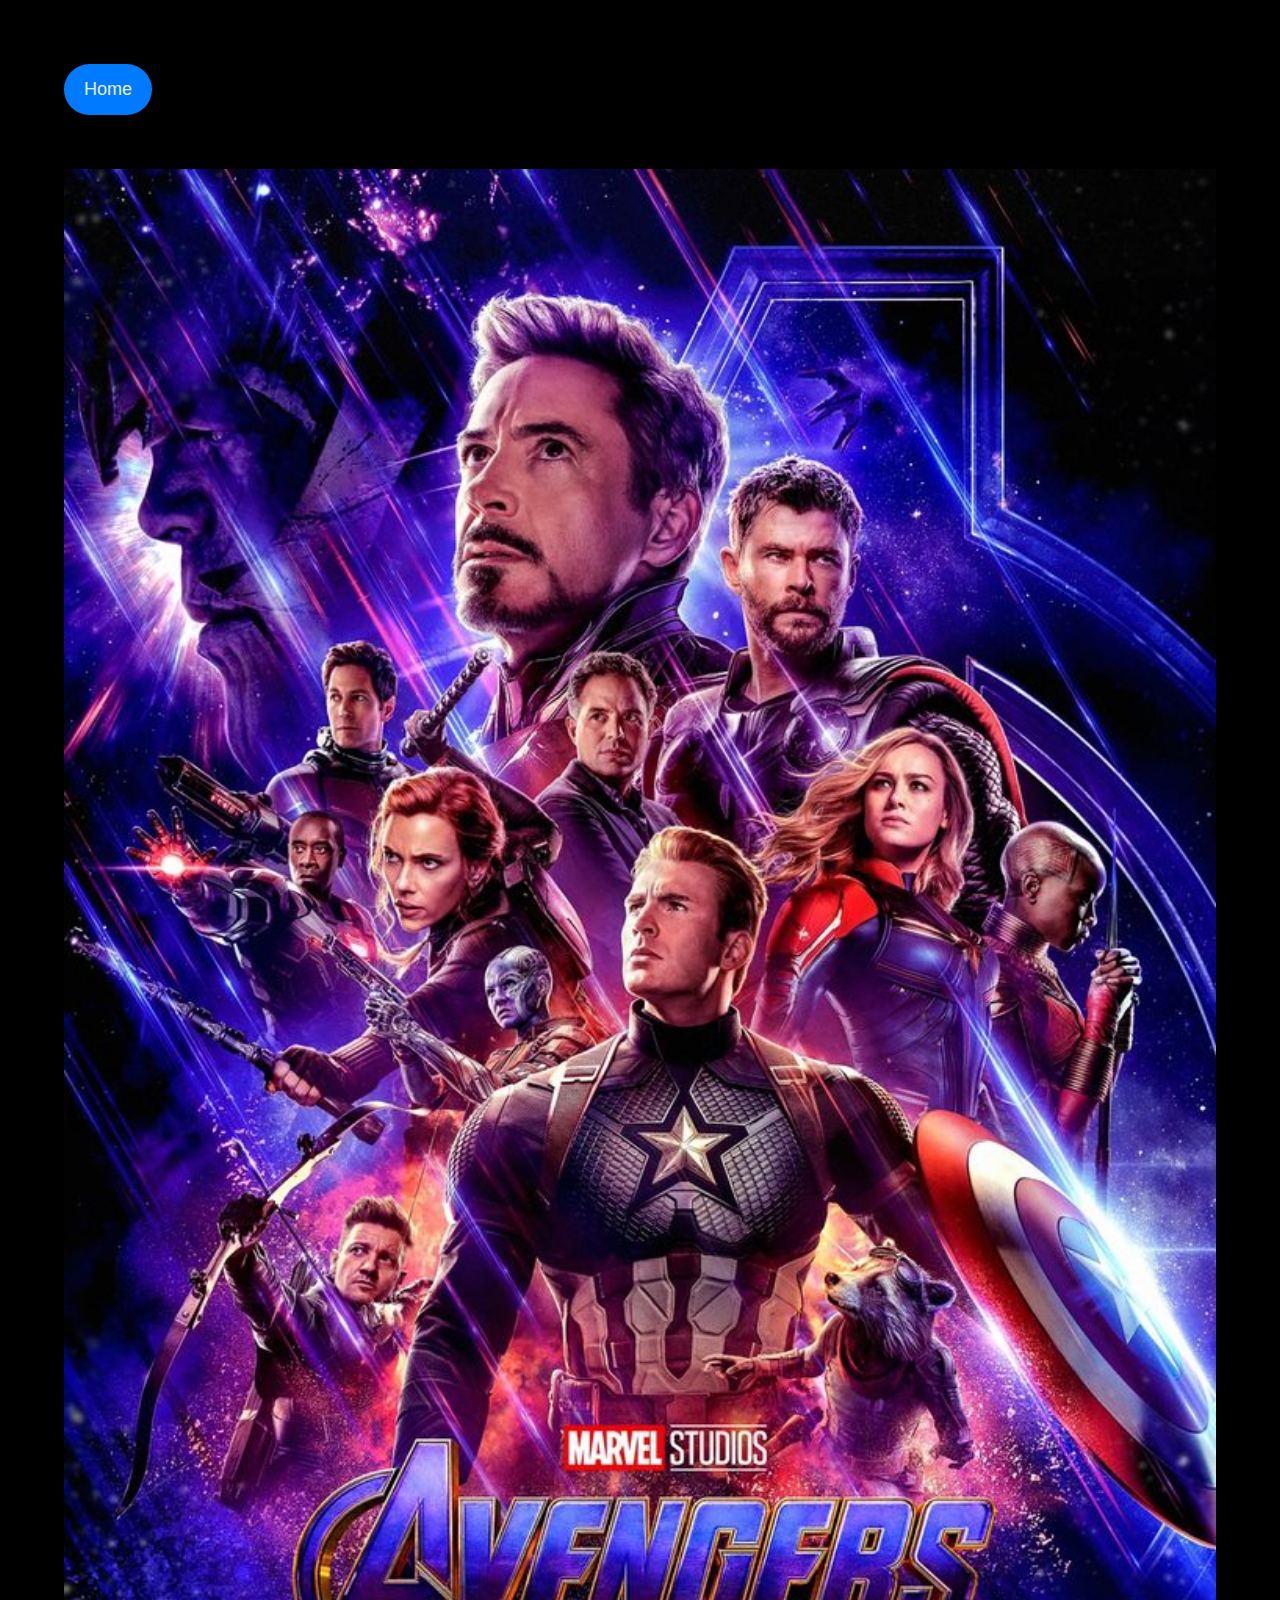
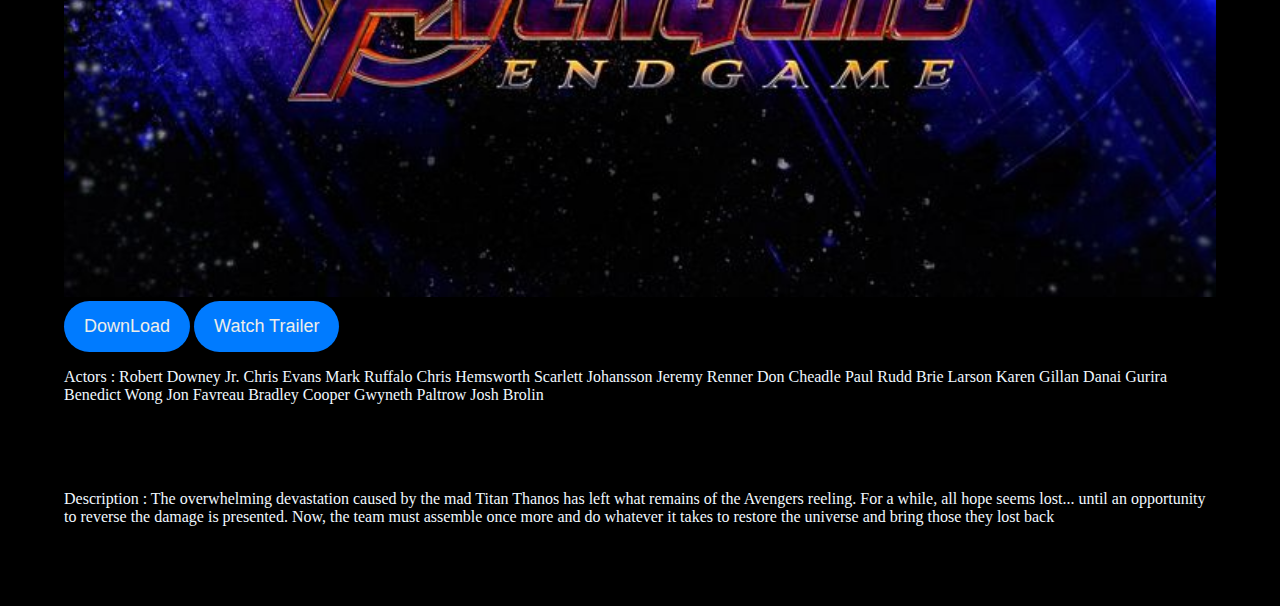
<file: endgame.html>
<!DOCTYPE html>
<html lang="en">
<head>
    <meta charset="UTF-8">
    <meta name="viewport" content="width=device-width, initial-scale=1.0">
    
    <title>Movie Zone End game</title>
    <title>Movie Zone Interstaller</title>
    <style>
    
        body{
        
            background-color: black;
            padding: 5%;
            margin: 0%;
        }
        
        .home {
            position: relative;
            display: inline-block;
          }
        
          .home {
                  text-decoration: none;
                  padding: 15px 20px;
                  font-size: 18px;
                  color: #ecedea;
                  background-color: #007bff;
                  border: none;
                  border-radius: 50px;
                  gap: 20px;
                  cursor: pointer;
                  justify-content: center;
                  box-shadow: 0 4px 6px rgba(0, 0, 0, 0.2);
                  transition: background-color 0.3s, transform 0.2s;
          }
          .home:hover {
            background-color: #0056b3;
            transform: scale(1.1);
        }
        
        .home:active {
            transform: scale(1.05);  
        }
        
        
        p{
        color: aliceblue;
        
                }
            
        
            </style>
        
    

</head>
<body>
    <button  onclick="window.location.href='mysecond.html'" class="home" > Home</button>

        <br><br><br><br>
       
    <img src="endgame.jpg"
    alt="End game"
    width="100%"
    height="50%">
    <button class="home">DownLoad</button>
    <button class="home" onclick="window.location.href='https://www.youtube.com/watch?v=TcMBFSGVi1c&t=5s';">Watch Trailer</button>
   <p>
    <p>Actors :	
        Robert Downey Jr.
        Chris Evans
        Mark Ruffalo
        Chris Hemsworth
        Scarlett Johansson
        Jeremy Renner
        Don Cheadle
        Paul Rudd
        Brie Larson
        Karen Gillan
        Danai Gurira
        Benedict Wong
        Jon Favreau
        Bradley Cooper
        Gwyneth Paltrow
        Josh Brolin </p>
<br><br><br>
<p>Description : The overwhelming devastation caused by the mad Titan Thanos has left what remains of the Avengers reeling. For a while, all hope seems lost... until an opportunity to reverse the damage is presented. Now, the team must assemble once more and do whatever it takes to restore the universe and bring those they lost back</p>
</body>
</html>
</file>
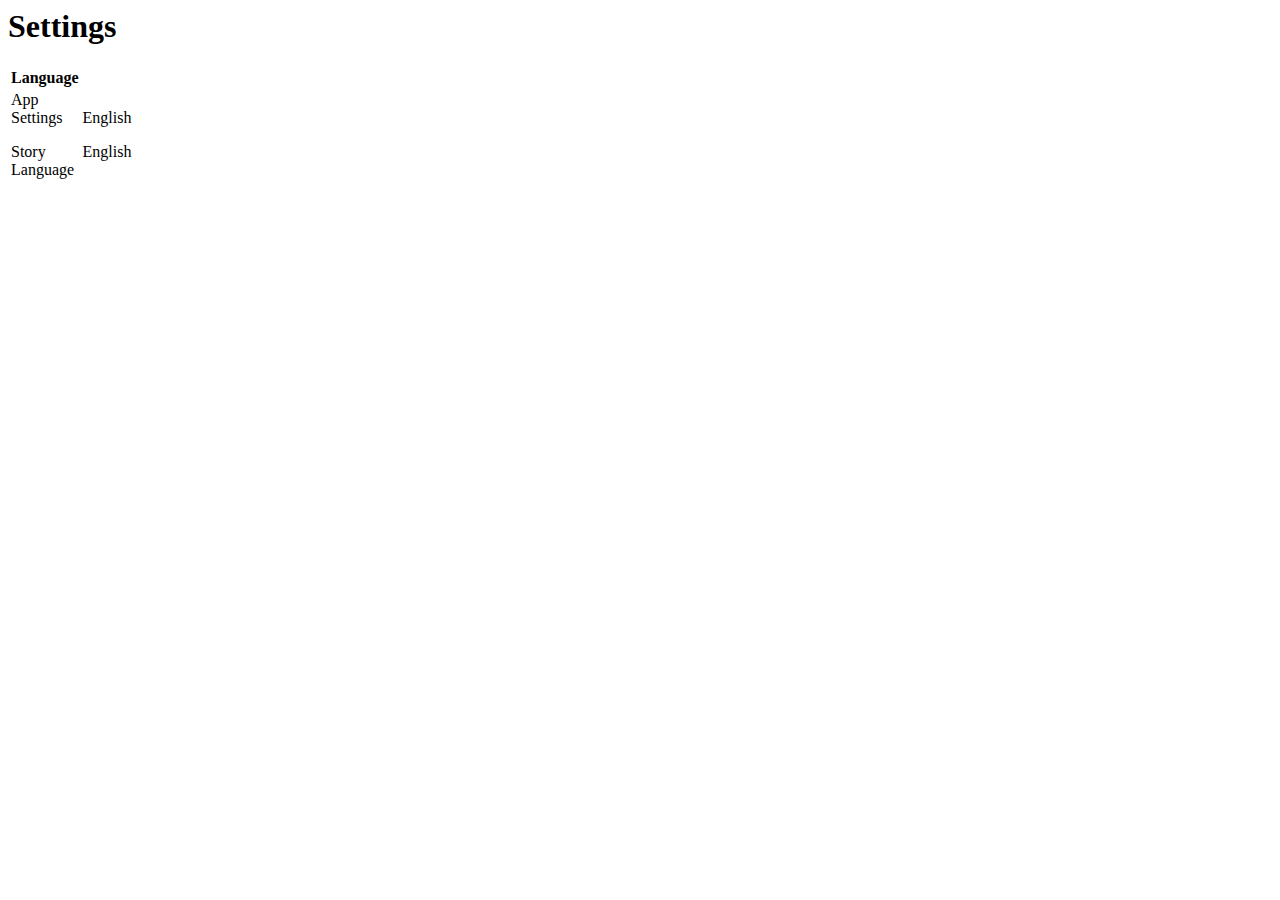
<file: setting.html>
<html>
    <head>
        <title> settings </title>
    </head>
<body>
<h1> Settings </h1>
<table width="20">
    <th> Language 
        <tr>
            <td>App Settings
                <p> Story Language</p>
            </td>
            <td> English 
                <p> English </p>
            </td>
        </tr>
    </th>
</table>


</body>
</html>
</file>
